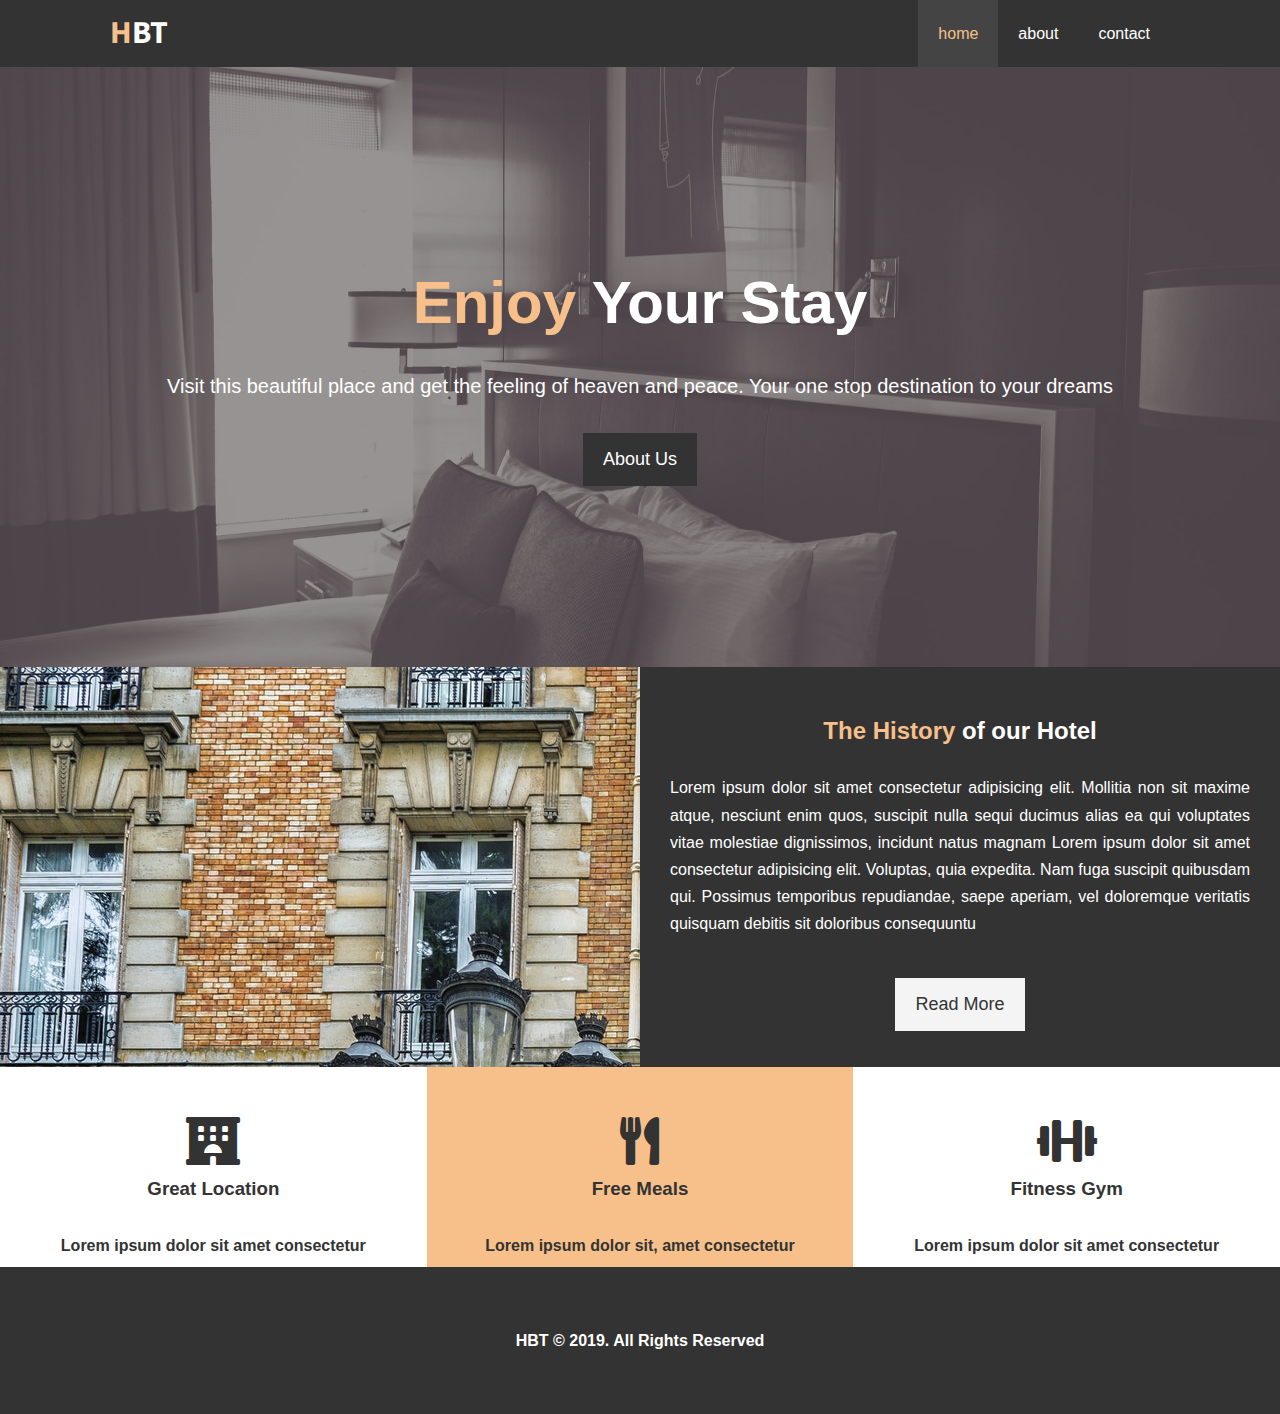
<file: index.html>
<!DOCTYPE html>
<html>
  <head>
    <title>HBT</title>
    <link rel="stylesheet" href="css/style.css" />
    <link
      rel="stylesheet"
      href="https://use.fontawesome.com/releases/v5.9.0/css/all.css"
    />
    <link
      href="https://fonts.googleapis.com/css?family=Source+Sans+Pro:700&display=swap"
      rel="stylesheet"
    />
  </head>
  <body>
    <header>
      <nav id="navbar">
        <div class="container">
          <h1 class="logo">
            <a href="index.html"><span class="text-primary">H</span>BT </a>
          </h1>
          <ul>
            <li><a class="current" href="index.html">home</a></li>
            <li><a href="about.html">about</a></li>
            <li><a href="contact.html">contact</a></li>
          </ul>
        </div>
      </nav>
      <div id="showcase">
        <div class="container">
          <div class="showcase-content">
            <h1><span class="text-primary">Enjoy</span> Your Stay</h1>
            <p class="lead">
              Visit this beautiful place and get the feeling of heaven and
              peace. Your one stop destination to your dreams
            </p>
            <a class="btn" href="about.html">About Us</a>
          </div>
        </div>
      </div>
    </header>
    <section id="home-info" class="bg-dark">
      <div class="info-img"></div>
      <div class="info-content">
        <h2><span class="text-primary">The History</span> of our Hotel</h2>
        <p>
          Lorem ipsum dolor sit amet consectetur adipisicing elit. Mollitia non
          sit maxime atque, nesciunt enim quos, suscipit nulla sequi ducimus
          alias ea qui voluptates vitae molestiae dignissimos, incidunt natus
          magnam Lorem ipsum dolor sit amet consectetur adipisicing elit.
          Voluptas, quia expedita. Nam fuga suscipit quibusdam qui. Possimus
          temporibus repudiandae, saepe aperiam, vel doloremque veritatis
          quisquam debitis sit doloribus consequuntu
        </p>
        <a href="about.html" class="btn btn-light">Read More</a>
      </div>
    </section>
    <section id="features">
      <div class="box bg-light">
        <i class="fas fa-hotel fa-3x"></i>
        <h3>Great Location</h3>
        <p class="bold">
          Lorem ipsum dolor sit amet consectetur adipisicing elit. Cumque,
          molestias.
        </p>
      </div>
      <div class="box bg-primary">
        <i class="fas fa-utensils fa-3x"></i>
        <h3>Free Meals</h3>
        <p class="bold">
          Lorem ipsum dolor sit, amet consectetur adipisicing elit. Tempora,
          quas.
        </p>
      </div>

      <div class="box bg-light">
        <i class="fas fa-dumbbell fa-3x"></i>
        <h3>Fitness Gym</h3>
        <p class="bold">
          Lorem ipsum dolor sit amet consectetur adipisicing elit. Dicta,
          mollitia.
        </p>
      </div>
    </section>
    <footer class="clr bg-dark">
      <div id="main-footer">
        <p class="bold">HBT &copy; 2019. All Rights Reserved</p>
      </div>
    </footer>
  </body>
</html>
</file>
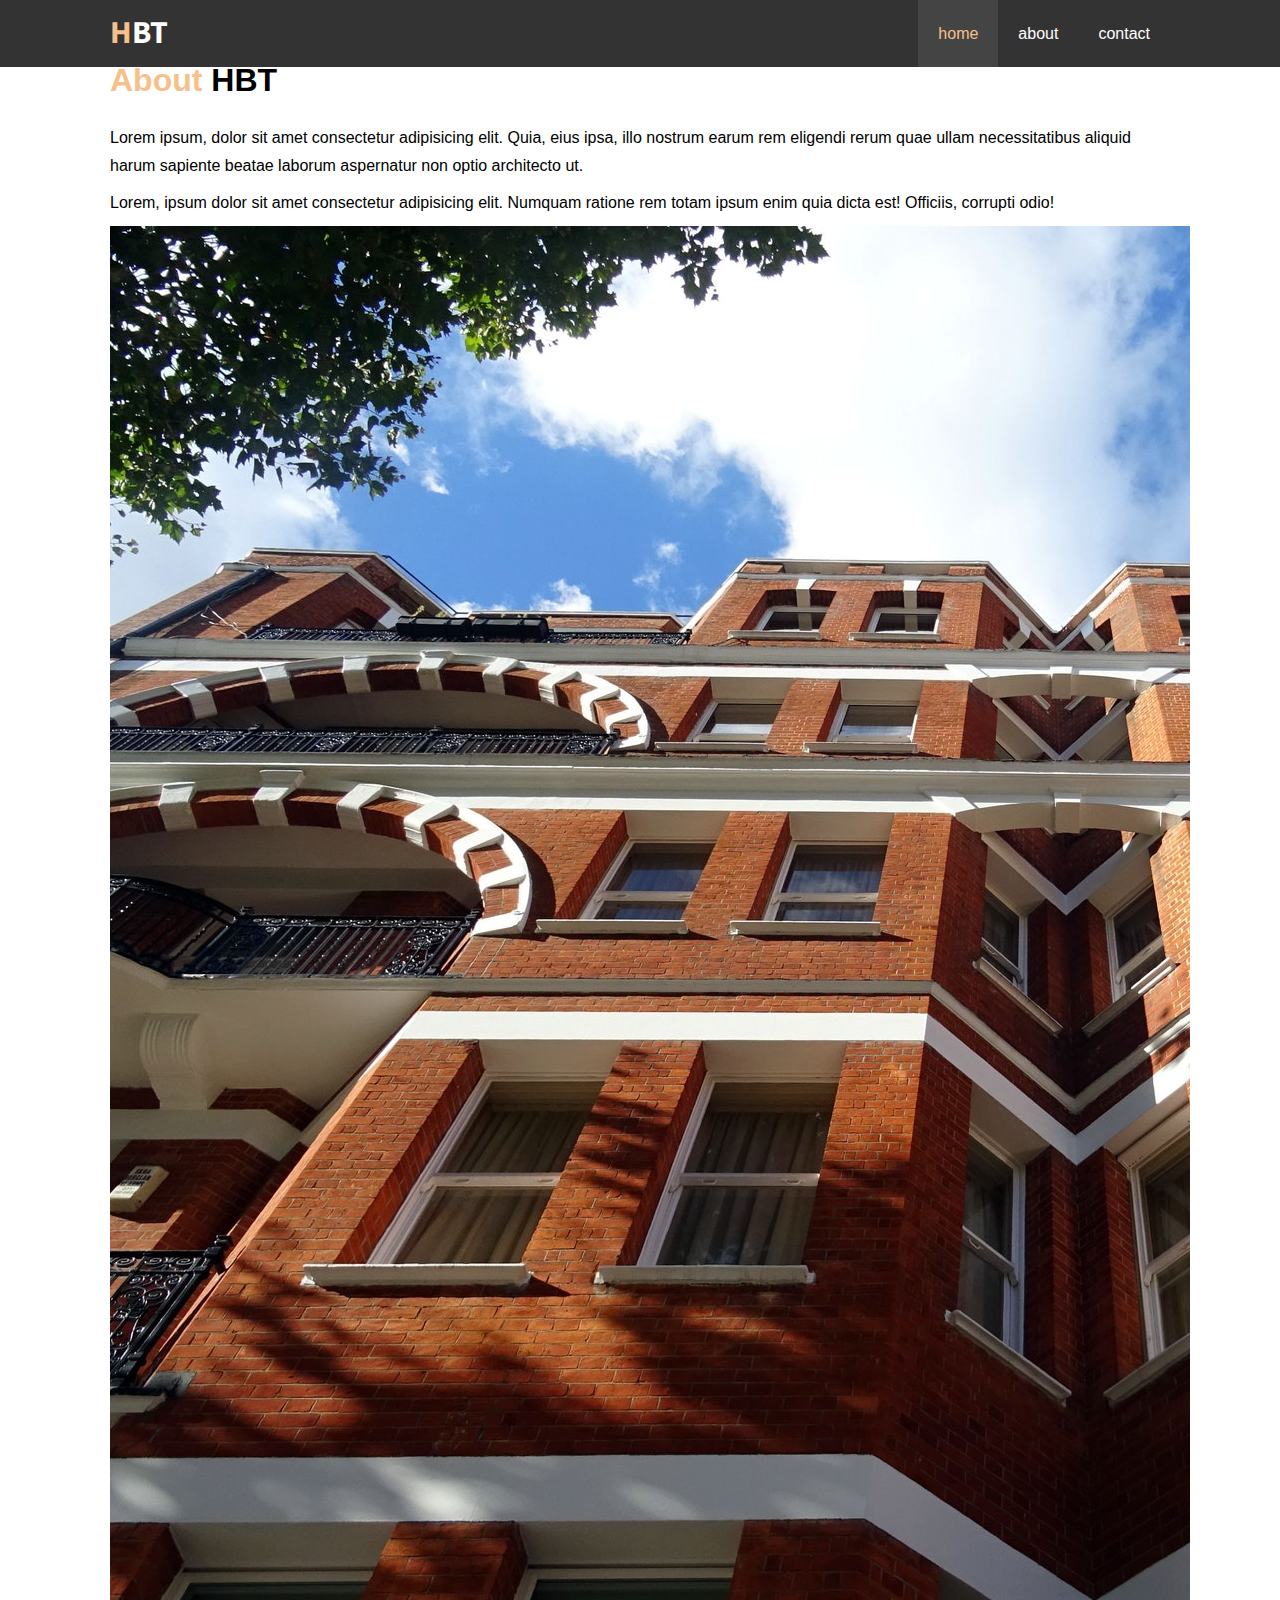
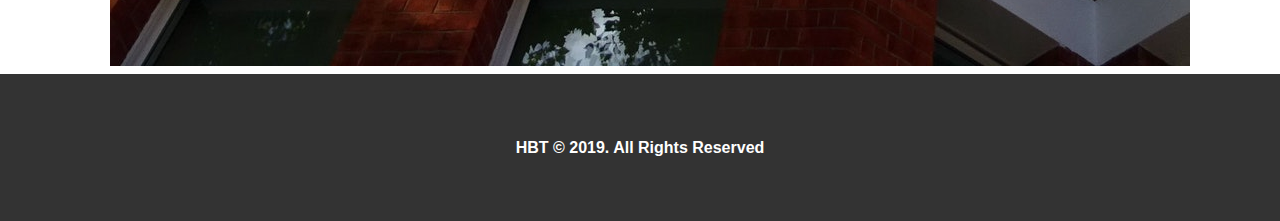
<file: about.html>
<!DOCTYPE html>
<html>
  <head>
    <title>HBT</title>
    <link rel="stylesheet" href="css/style.css" />
    <link
      href="https://fonts.googleapis.com/css?family=Source+Sans+Pro:700&display=swap"
      rel="stylesheet"
    />
  </head>
  <body>
    <header>
      <nav id="navbar">
        <div class="container">
          <h1 class="logo">
            <a href="index.html"><span class="text-primary">H</span>BT </a>
          </h1>
          <ul>
            <li><a class="current" href="index.html">home</a></li>
            <li><a href="about.html">about</a></li>
            <li><a href="contact.html">contact</a></li>
          </ul>
        </div>
      </nav>
    </header>
    <section id="about-info">
      <div class="container">
        <div class="info-left">
          <h1><span class="text-primary">About</span> HBT</h1>
          <p>
            Lorem ipsum, dolor sit amet consectetur adipisicing elit. Quia, eius
            ipsa, illo nostrum earum rem eligendi rerum quae ullam
            necessitatibus aliquid harum sapiente beatae laborum aspernatur non
            optio architecto ut.
          </p>
          <p>
            Lorem, ipsum dolor sit amet consectetur adipisicing elit. Numquam
            ratione rem totam ipsum enim quia dicta est! Officiis, corrupti
            odio!
          </p>
        </div>
        <div class="info-right">
          <img src="./img/photo-2.jpg" alt="hotel" />
        </div>
      </div>
    </section>
    <footer class="clr bg-dark">
      <div id="main-footer">
        <p class="bold">HBT &copy; 2019. All Rights Reserved</p>
      </div>
    </footer>
  </body>
</html>
</file>
<file: css/style.css>
/* Reset */
* {
  margin: 0;
  padding: 0;
  box-sizing: border-box;
}

/* Main Styling */
html,
body {
  font-family: "Segoe UI", Tahoma, Geneva, Verdana, sans-serif;
  line-height: 1.7em;
}

a {
  color: #333;
  text-decoration: none;
}

h1,
h2,
h3 {
  padding: 0 0 20px 0;
}

p {
  margin: 10px 0;
}

/* Utility Classes */

.container {
  max-width: 1100px;
  margin: auto;
  padding: 0 20px;
  overflow: auto;
}

.text-primary {
  color: #f7c08a;
}

.lead {
  font-size: 20px;
}

.btn {
  display: inline-block;
  font-size: 18px;
  color: #fff;
  background: #333;
  padding: 13px 20px;
  border: none;
  cursor: pointer;
}

.btn-light {
  background: #f4f4f4;
  color: #333;
}

.btn:hover {
  background: #f7c08a;
  color: #333;
}

.bg-dark {
  background: #333;
  color: #fff;
}

.bg-light {
  background: #fff;
  color: #333;
}

.bg-primary {
  background: #f7c08a;
  color: #333;
}

.bold {
  font-weight: bold;
}

.clr {
  clear: both;
}

/* Navbar */
#navbar {
  background: #333;
  color: #fff;
  overflow: auto;
}

#navbar a {
  color: #fff;
}

#navbar h1 {
  float: left;
  padding: 20px 0 0 0;
  font-family: "Source Sans Pro", sans-serif;
}

#navbar ul {
  list-style: none;
  float: right;
}

#navbar ul li {
  float: left;
}

#navbar ul li a {
  display: block;
  padding: 20px;
  text-align: center;
}

#navbar ul li a:hover,
#navbar ul li a.current {
  background: #444;
  color: #f7c08a;
}

/* Showcase */
#showcase {
  background: url(../img/showcase.jpg) no-repeat center center/cover;
  height: 600px;
}

#showcase .showcase-content {
  color: #fff;
  text-align: center;
  padding: 200px 0 0 0;
}

#showcase .showcase-content h1 {
  font-size: 60px;
  line-height: 1.2em;
}

#showcase .showcase-content p {
  padding: 0 0 20px 0;
  line-height: 1.7em;
}

/* Home Info */
#home-info {
  height: 400px;
}

#home-info .info-img {
  float: left;
  width: 50%;
  background: url(../img/photo-1.jpg) no-repeat;
  height: 100%;
}

#home-info .info-content {
  float: right;
  width: 50%;
  height: 100%;
  text-align: center;
  padding: 50px 30px;
  overflow: hidden;
}

#home-info .info-content p {
  text-align: justify;
  padding: 0 0 30px 0;
}

/* Features */

.box {
  float: left;
  width: 33.3333%;
  height: 200px;
  padding: 50px;
  text-align: center;
}

.box i {
  margin: 0 0 10px 0;
}

/* Footer */
#main-footer {
  text-align: center;
  color: #fff;
  padding: 50px;
}
</file>
